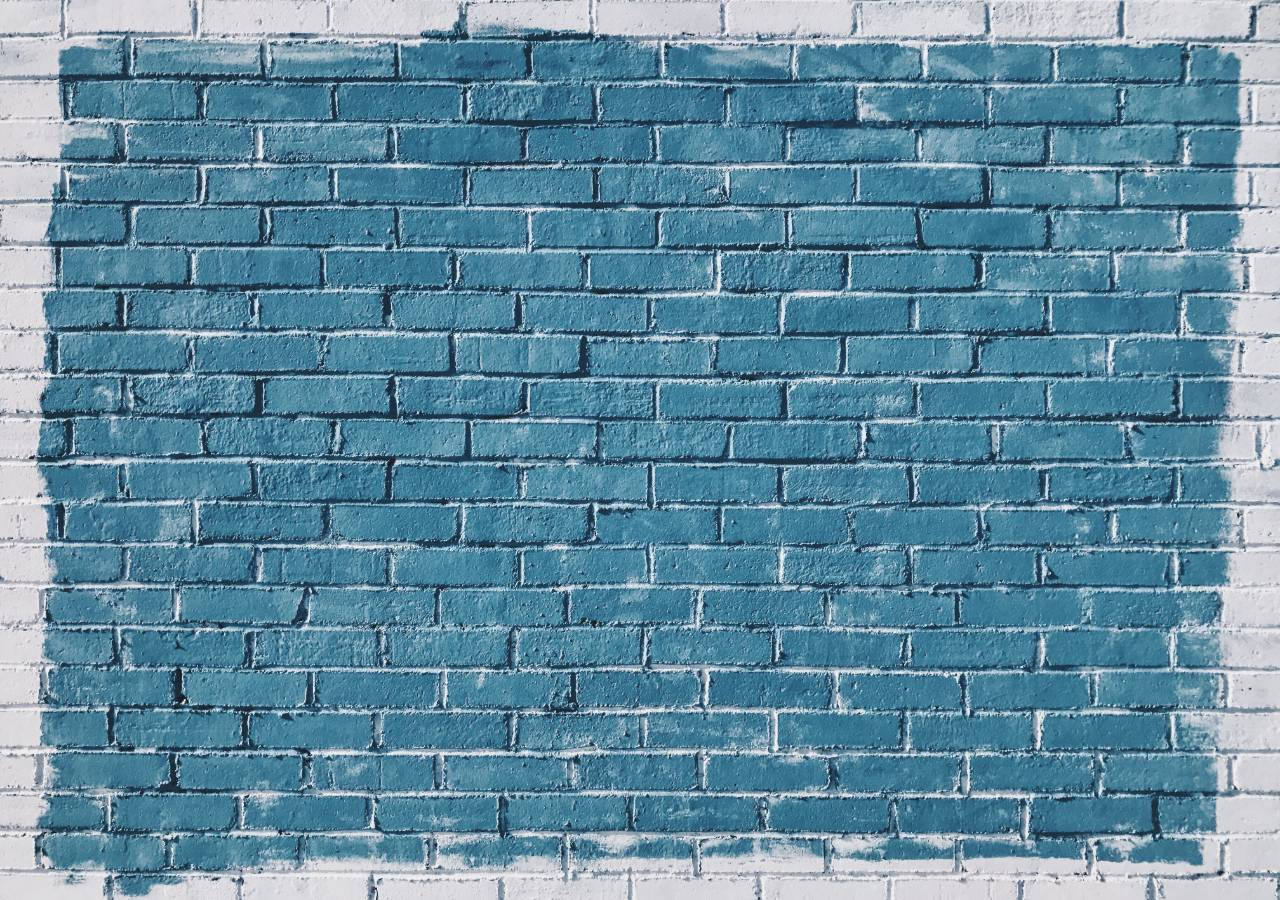
<file: Project_4/index.html>
<!DOCTYPE html>
<html lang="en">
<head>
  <meta charset="UTF-8">
  <meta name="viewport" content="width=device-width, initial-scale=1.0">

  <link rel="stylesheet" href="https://stackpath.bootstrapcdn.com/bootstrap/4.5.0/css/bootstrap.min.css">

  <script src="http://code.jquery.com/jquery-3.1.0.min.js" integrity="sha256-cCueBR6CsyA4/9szpPfrX3s49M9vUU5BgtiJj06wt/s=" crossorigin="anonymous"></script>

  <link rel="stylesheet" href="style.css">

  <title>Login and Register Form</title>
</head>

<body>
  <div class="login-box wrapper fade-in">
    <form action="">
      <h1>Login</h1>
      <div class="input-box">
        <input type="text" placeholder="Username" required>
        <i class="bi bi-person-fill"></i>
      </div>
      <div class="input-box">
        <input type="password" placeholder="Password" required>
        <i class="bi bi-key"></i>
      </div>

      <div class="remember-forgot">
        <label><input type="checkbox">Remember me</label>
        <a href="#">Forgot password?</a>
      </div>
      
      <button type="submit" onclick="window.location.href = 'index_2.html';" class="btn">Login</button>

      <div class="register-link">
        <p>Don't have an account? <a id="register" href="#">Register</a></p>
      </div>

      <div class="wrapper-btn">
        <div class="button">
          <div class="icon">
            <i class="bi bi-facebook"></i>
          </div>
          <span>Facebook</span>
        </div>
        <div class="button">
          <div class="icon">
            <i class="bi bi-instagram"></i>
          </div>
          <span>Instagram</span>
        </div>
        <div class="button">
          <div class="icon">
            <i class="bi bi-youtube"></i>
          </div>
          <span>YouTube</span>
        </div>
      </div>
      

    </form>
  </div>
  <div class="register-box wrapper">
    <form action="">
      <h1>Register</h1>
      <div class="input-box">
        <input type="text" placeholder="Username" required>
        <i class="bi bi-person-fill"></i>
      </div>
      <div class="input-box">
        <input type="text" placeholder="Email" required>
        <i class="bi bi-envelope-at"></i>
      </div>
      <div class="input-box">
        <input type="text" placeholder="Phone" required>
        <i class="bi bi-phone"></i>
      </div>
      <div class="input-box">
        <input type="password" placeholder="Password" required>
        <i class="bi bi-key"></i>
      </div>
      
      <button type="submit" class="btn">Register</button>

      <div class="register-link">
        <p>You have account? <a id="login" href="#">Login</a></p>
      </div>

      <div class="wrapper-btn">
        <div class="button">
          <div class="icon">
            <i class="bi bi-facebook"></i>
          </div>
          <span>Facebook</span>
        </div>
        <div class="button">
          <div class="icon">
            <i class="bi bi-instagram"></i>
          </div>
          <span>Instagram</span>
        </div>
        <div class="button">
          <div class="icon">
            <i class="bi bi-youtube"></i>
          </div>
          <span>YouTube</span>
        </div>
      </div>

    </form>
  </div>

  <script src="main.js"></script>
</body>
</html>
</file>
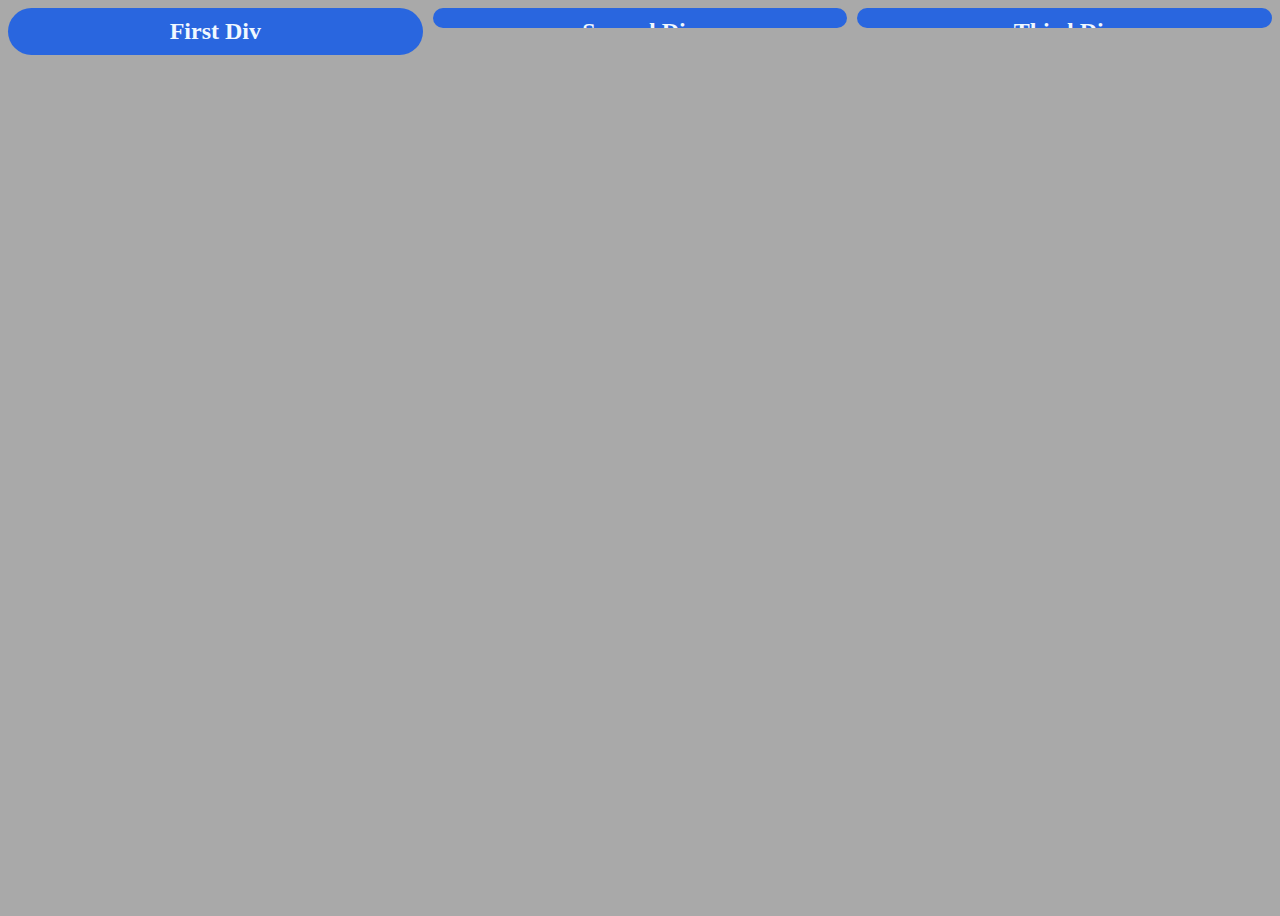
<file: Project_4/index_2.html>
<!DOCTYPE html>
<html lang="en">
<head>
  <meta charset="UTF-8">
  <meta name="viewport" content="width=device-width, initial-scale=1.0">
  <title>Slide Up and Down Divs</title>

  <link rel="stylesheet" href="style_2.css">

</head>
<body>
  <div class="container">
    <div class="div-item">
      <h2>First Div</h2>
    </div>
    <div class="div-item">
      <h2>Second Div</h2>
    </div>
    <div class="div-item">
      <h2>Тhird Div</h2>
    </div>
  </div>
  <script src="main_2.js"></script>
</body>
</html>
</file>
<file: Project_4/style_2.css>
body {
  min-height: 100vh;
  background-color: darkgray;
}

.container {
  display: flex;
  justify-content: center;
  gap: 10px;
  flex-wrap: wrap;
}
.container .div-item {
  flex: 1;
  display: flex;
  justify-content: center;
  background-color: #2966df;
  padding: 10px;
  border: none;
  border-radius: 30px;
  color: aliceblue;
  cursor: pointer;
  overflow: hidden;
  transition: max-height 0.5s ease-in-out;
}
.container .div-item .open {
  max-height: 500px;
}
.container .div-item h2 {
  margin: 0;
}/*# sourceMappingURL=style_2.css.map */
</file>
<file: Project_4/style.css>
@import url("https://cdn.jsdelivr.net/npm/bootstrap-icons@1.10.5/font/bootstrap-icons.css");
* {
  margin: 0;
  padding: 0;
  box-sizing: border-box;
  font-family: "Times New Roman", Times, serif;
}

body {
  display: flex;
  justify-content: center;
  align-items: center;
  height: 100vh;
  background: no-repeat url("back.jpg");
  background-size: cover;
  background-position: center;
  overflow: hidden;
}

.wrapper {
  width: 420px;
  background: rgba(141, 205, 230, 0.733);
  color: #fff;
  border-radius: 10px;
  padding: 30px 40px;
  transition: 2s;
  position: absolute;
}
.wrapper h1 {
  font-size: 36px;
  text-align: center;
}
.wrapper .input-box {
  position: relative;
  width: 100%;
  height: 50px;
  margin: 30px 0;
}
.wrapper .input-box input {
  height: 100%;
  width: 100%;
  background: transparent;
  border: none;
  outline: none;
  border: 2px solid rgba(255, 255, 255, 0.2);
  border-radius: 40px;
  font-size: 16px;
  color: #fff;
  padding: 20px 45px 20px 20px;
}
.wrapper .input-box input::-moz-placeholder {
  color: #fff;
}
.wrapper .input-box input::placeholder {
  color: #fff;
}
.wrapper .input-box i {
  position: absolute;
  right: 20px;
  top: 50%;
  transform: translateY(-50%);
  font-size: 20px;
}
.wrapper .remember-forgot {
  display: flex;
  justify-content: space-between;
  font-size: 14.5px;
  margin: -15px 0 15px;
}
.wrapper .remember-forgot label input {
  accent-color: #fff;
  margin-right: 5px;
}
.wrapper .remember-forgot a {
  color: #fff;
  text-decoration: none;
}
.wrapper .remember-forgot a:hover {
  text-decoration: underline;
}
.wrapper .btn {
  position: relative;
  width: 100%;
  height: 45px;
  background-color: transparent;
  border: none;
  outline: none;
  border-radius: 40px;
  box-shadow: 0 0 10px rgba(0, 0, 0, 0.1);
  cursor: pointer;
  font-size: 16px;
  color: #fff;
  font-weight: 700;
}
.wrapper .btn:hover {
  background: #fff;
  color: #333;
}
.wrapper .btn::after {
  content: "";
  display: block;
  position: absolute;
  border-radius: 4em;
  left: 0;
  top: 0;
  width: 100%;
  height: 100%;
  opacity: 0;
  transition: all 0.5s;
  box-shadow: 0 0 10px 40px white;
}
.wrapper .btn:active {
  top: 1px;
}
.wrapper .btn:active::after {
  box-shadow: 0 0 0 0 white;
  position: absolute;
  border-radius: 4em;
  left: 0;
  top: 0;
  opacity: 1;
  transition: 0s;
}
.wrapper .register-link {
  font-size: 14.5px;
  text-align: center;
  margin: 20px 0 15px;
}
.wrapper .register-link p {
  margin-bottom: 0;
}
.wrapper .register-link p a {
  color: #fff;
  text-decoration: none;
  font-weight: 600;
}
.wrapper .register-link p a:hover {
  text-decoration: underline;
}

.login-box {
  transform: translate(300%);
}

.register-box {
  transform: translateX(300%);
}

.fade-in {
  animation: fade-in 2s;
  animation-fill-mode: forwards;
}

.fade-out {
  animation: fade-out 2s;
  animation-fill-mode: forwards;
}

@keyframes fade-in {
  0% {
    opacity: 0;
    transform: translateX(300%);
  }
  100% {
    opacity: 1;
    transform: translateX(0);
  }
}
@keyframes fade-out {
  0% {
    opacity: 1;
    transform: translateX(0);
  }
  100% {
    opacity: 0;
    transform: translateX(-300%);
  }
}
.social-media {
  display: flex;
  gap: 20px;
  justify-content: center;
}

.social-btn {
  position: relative;
  background-color: transparent;
  border: none;
  cursor: pointer;
}

.platform-name {
  position: absolute;
  top: 50%;
  left: 100%;
  transform: translate(-50%, -50%);
  background-color: rgba(0, 0, 0, 0.7);
  color: white;
  padding: 5px 10px;
  white-space: nowrap;
  opacity: 0;
  visibility: hidden;
  transition: all 0.3s ease-in-out;
}

.social-btn:hover .platform-name {
  opacity: 1;
  visibility: visible;
  left: 100%;
}

.wrapper-btn {
  display: flex;
  justify-content: center;
  align-items: center;
}
.wrapper-btn .button {
  align-items: center;
  display: inline-block;
  height: 30px;
  width: 30px;
  margin: 0 5px;
  overflow: hidden;
  background: #fff;
  border-radius: 50px;
  cursor: pointer;
  box-shadow: 0px 10px 10px rgba(0, 0, 0, 0.1);
  transition: all 0.3s ease-out;
}
.wrapper-btn .button .icon {
  display: inline-block;
  height: 30px;
  width: 30px;
  text-align: center;
  border-radius: 50px;
  box-sizing: border-box;
  line-height: 30px;
  transition: all 0.3s ease-out;
}
.wrapper-btn .button .icon i {
  font-size: 15px;
  line-height: 30px;
  transition: all 0.3s ease-out;
  color: #333;
}
.wrapper-btn .button:hover {
  width: 120px;
}
.wrapper-btn .button:hover .icon i {
  color: #fff;
}
.wrapper-btn .button:nth-child(1):hover .icon {
  background: #4267B2;
}
.wrapper-btn .button:nth-child(2):hover .icon {
  background: #E1306C;
}
.wrapper-btn .button:nth-child(3):hover .icon {
  background: #ff0000;
}
.wrapper-btn .button span {
  font-size: 15px;
  font-weight: 500;
  line-height: 30px;
  margin-left: 10px;
  transition: all 0.3s ease-out;
}
.wrapper-btn .button:nth-child(1) span {
  color: #4267B2;
}
.wrapper-btn .button:nth-child(2) span {
  color: #E1306C;
}
.wrapper-btn .button:nth-child(3) span {
  color: #ff0000;
}/*# sourceMappingURL=style.css.map */
</file>
